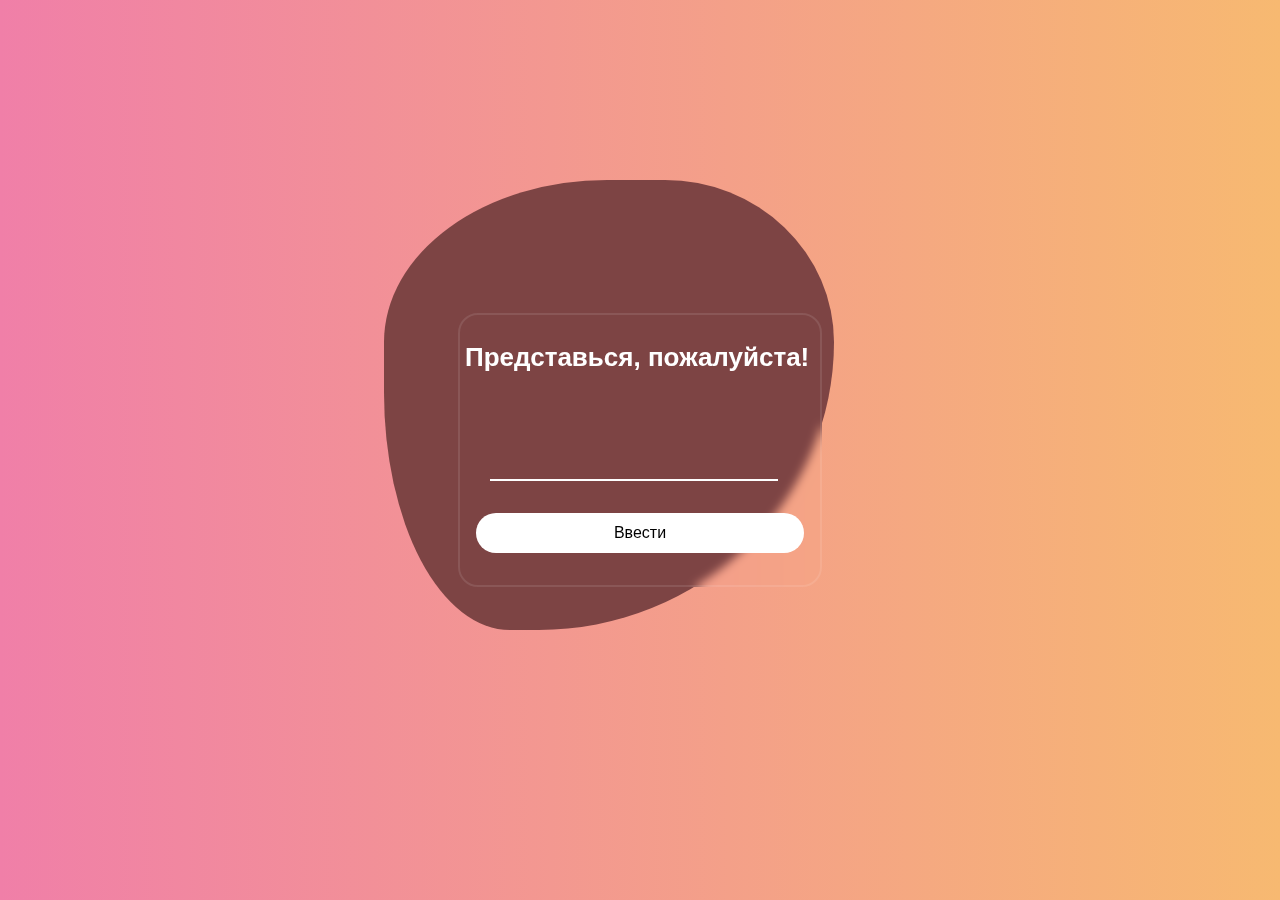
<file: index.html>
<!DOCTYPE html>
<html lang="ru">
<head>
    <meta charset="UTF-8">
    <meta name="viewport" content="width=device-width, initial-scale=1.0">
    <link rel="stylesheet" href="./style.css">
    <title>Introduce</title>
    
</head>
<body>
    <div class=" slider-thumb">
        <section>
            <!-- <img src="free-sticker-hedgehog-4193263.png" alt=""> -->
            <div class="box">
                <form action="">
                    <h2>Представься, пожалуйста!</h2>
                    <div class="input-box">
                        <input type="text">
                    </div>
                    <div class="submit-wrapper">
                        <input class="btn" type="submit" value="Ввести" />
                    </div>
                </form>
            </div>
        </section>
    </div>
  
</body>
<script>
    const form = document.querySelector('form')

    if (form) {
        form.addEventListener('submit', onSubmit)
    }

    function onSubmit (e) {
        e.preventDefault()
        saveUser()
    }

    const input = document.querySelector('input')

    function saveUser() {
        const value = input.value

        if (!value.length) {
            return
        }
        
        localStorage.setItem("userName", value)
        localStorage.setItem("result", 0)

        let users
        const usersStr = localStorage.getItem("users")
        if (!usersStr) {
            users = {}
        } else {
            users = JSON.parse(usersStr)
        }
        const dateISOString = new Date().toISOString()
        users[dateISOString] = {userName: value, result: 0}

        localStorage.setItem("currentUser", dateISOString)
        localStorage.setItem("users", JSON.stringify(users))

        window.location.href = './menu.html'
    }

    function keyDownHandler(e) {
        if (e.code == "Enter") {
            saveUser()
        }
    }
    window.addEventListener('keydown', keyDownHandler)

</script>
</html>
</file>
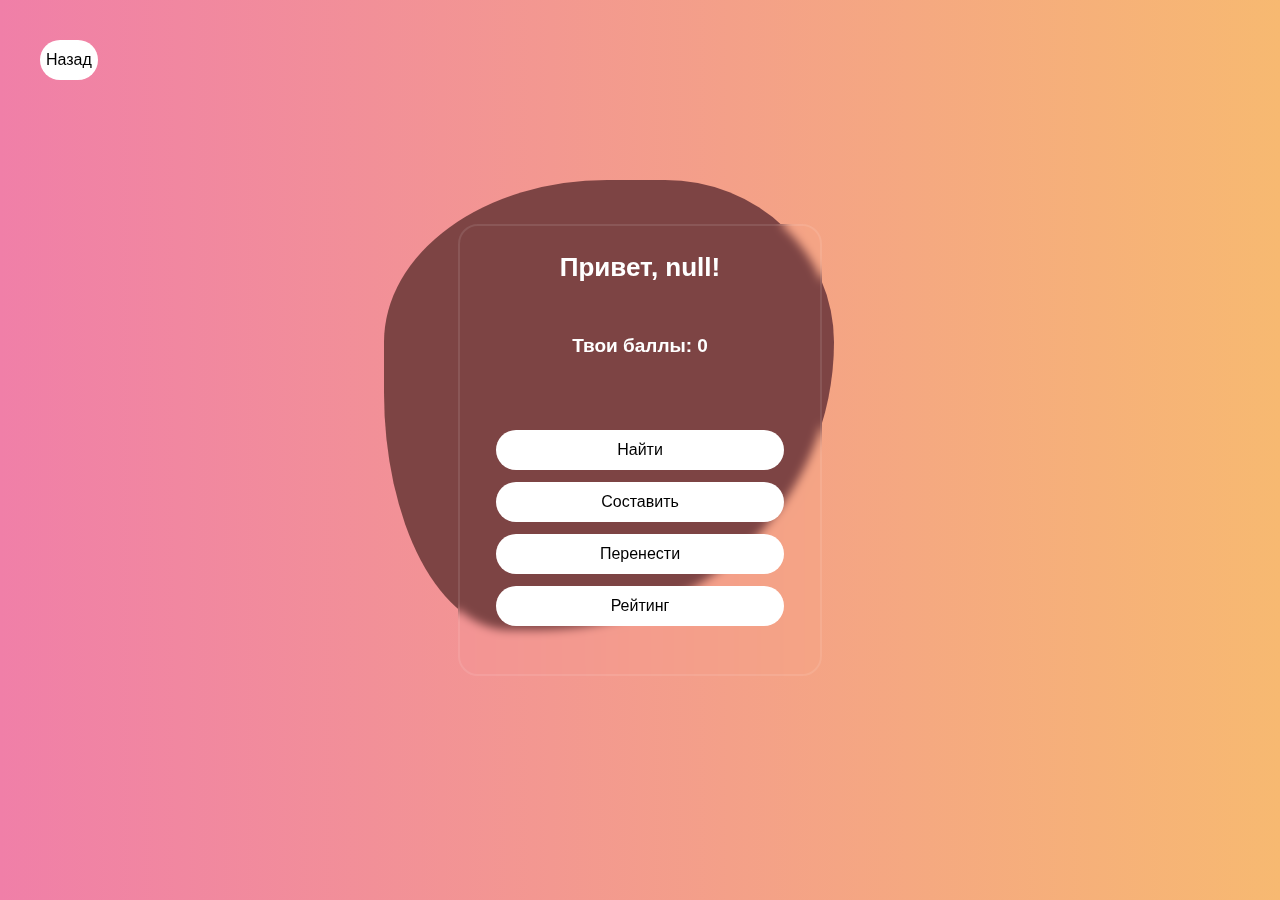
<file: menu.html>
<!DOCTYPE html>
<html lang="ru">
<head>
    <meta charset="UTF-8">
    <meta name="viewport" content="width=device-width, initial-scale=1.0">
    <link rel="stylesheet" href="./style.css">
    <title>Main menu</title>
</head>
<body>
    <div class=" slider-thumb">
        <section>
            <div class="box">
                <div class="menu-wrapper">
                    <h2 id="userNameField"></h2>
                    <h4 id="resultField"></h4>
                    <div class="menu-box">
                        <input class="btn" type="button" onclick="location.href='./games/game1.html'" value="Найти" />
                        <input class="btn" type="button" onclick="location.href='./games/game2.html'" value="Составить" />
                        <input class="btn" type="button" onclick="location.href='./games/game3.html'" value="Перенести" />
                        <input class="btn" type="button" onclick="location.href='./rating.html'" value="Рейтинг" />
                    </div>
                </div>
            </div>
        </section>
    </div>
    <div class="back-wrapper">
        <input class="btn" type="button" onclick="location.href='./index.html'" value="Назад" />
    </div>
</body>
<script>
    const userNameField = document.getElementById("userNameField")      
    const userName = localStorage.getItem("userName")
    userNameField.innerText = `Привет, ${userName}!`
  
    const resultField = document.getElementById("resultField")      
    const result = +localStorage.getItem("result")
    resultField.innerText = `Твои баллы: ${result}`
  
    const currentUser = localStorage.getItem("currentUser")
    const usersStr = localStorage.getItem("users")
    const users = JSON.parse(usersStr)
  
    users[currentUser] = { userName, result }
    localStorage.setItem("users", JSON.stringify(users))
  
  </script>
</html>
</file>
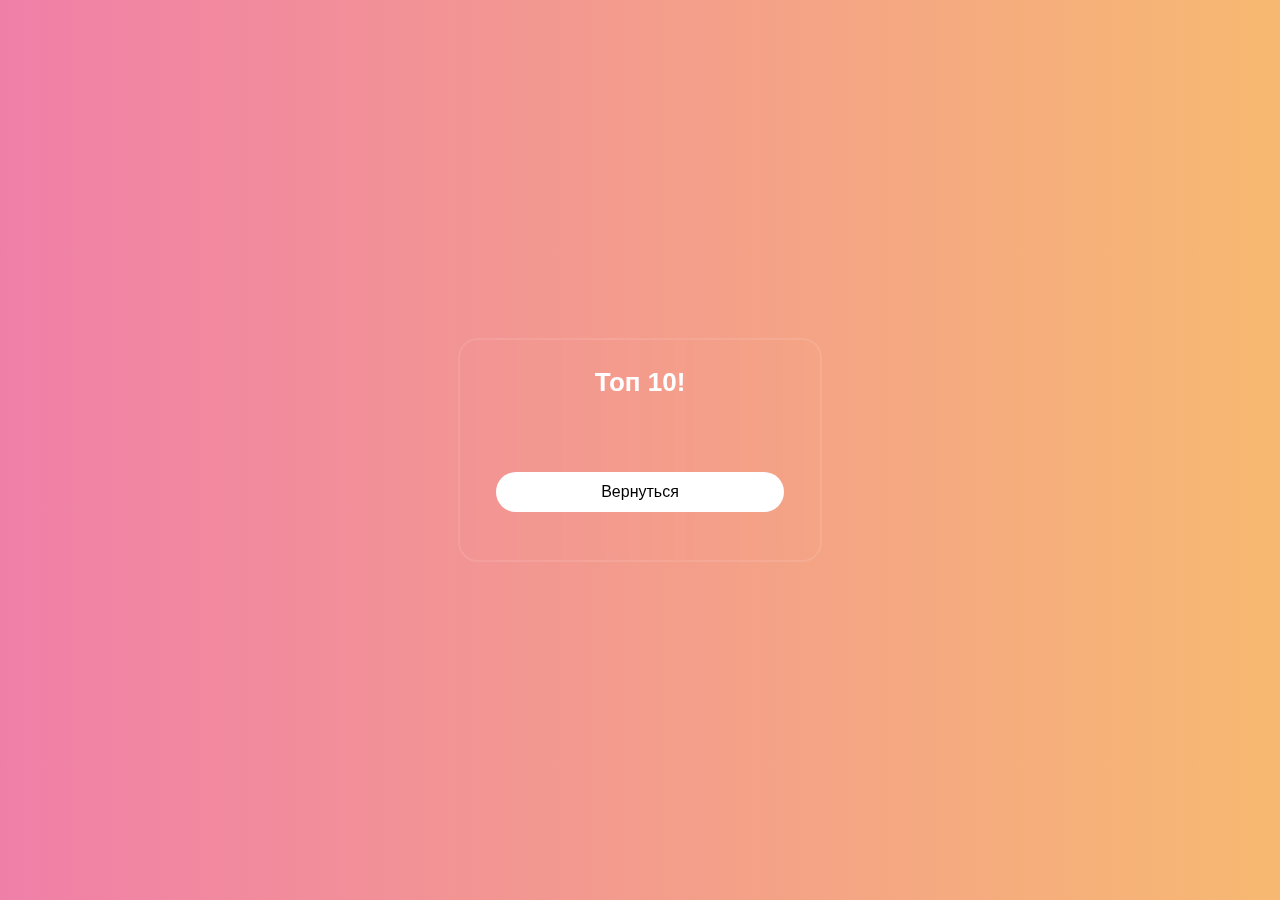
<file: rating.html>
<!DOCTYPE html>
<html lang="ru">
<head>
    <meta charset="UTF-8">
    <meta name="viewport" content="width=device-width, initial-scale=1.0">
    <link rel="stylesheet" href="./style.css">
    <link rel="stylesheet" href="./rating.style.css">
    <title>Main menu</title>
</head>
<body>
    <section class="absolute">
        <div class="rating" id="bestUsers">
        </div>
    </section>
    <section>
        <div class="box">
            <div class="menu-wrapper">
                <h2>Топ 10!</h2>
                <div class="menu-box">
                    <input class="btn" type="button" onclick="location.href='./menu.html'" value="Вернуться" />
                </div>
            </div>
        </div>
    </section>
   
</body>
<script>
     const usersStr = localStorage.getItem("users")
    const usersData = JSON.parse(usersStr)
    const users = Object.values(usersData)
    users.sort((a, b) => b.result - a.result)

    const tableBody = document.getElementById('bestUsers')

    for (let i = 0; i < 10 && i < users.length; i++) {
       const bestItem = document.createElement('div')
       bestItem.classList.add("best")
       tableBody.appendChild(bestItem)

       const userNameCell = document.createElement('span')
       userNameCell.textContent = users[i].userName
       bestItem.appendChild(userNameCell)

       const resultCell = document.createElement('span')
       resultCell.textContent = users[i].result
       bestItem.appendChild(resultCell)        
    }

</script>
</html>
</file>
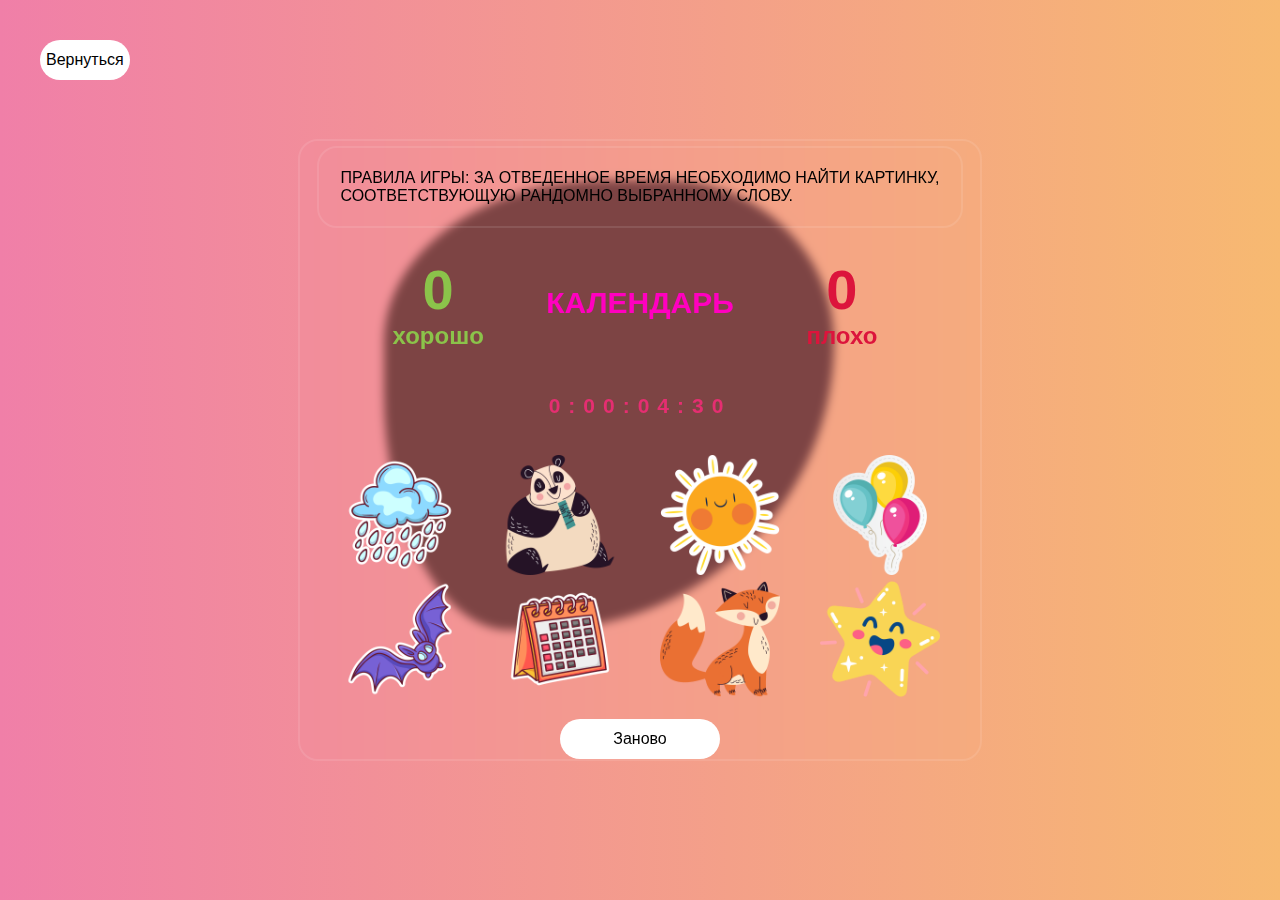
<file: games/game1.html>
<!DOCTYPE html>
<html lang="en">
<head>
    <meta charset="UTF-8">
    <meta name="viewport" content="width=device-width, initial-scale=1.0">
    <link rel="stylesheet" href="../style.css">
    <link rel="stylesheet" href="./game1.style.css">
    <script src="./game1.js" defer></script>
    <title>Найди</title>
</head>
<body>
    <div class=" slider-thumb">
        <section>
            <div class="random-wrapper">
                <div class="random-wrapper" id="my_random_wrapper">
                    Правила игры: За отведенное время необходимо найти картинку, <br>соответствующую рандомно выбранному слову. 
                </div>
                <div class="template-wrapper">
                    
                    <div class="score text-win">
                        <span id="winFrame">0</span>
                        <label>хорошо</label>
                    </div>
                    
                    <div class="template_main"></div>
                    
                    <div class="score text-lose">
                        <span id="loseFrame">0</span>
                        <label>плохо</label>
                    </div>
                </div>

                <div  class="timewatch">
                    <p id="timer">00:00:01</p>
                </div>
                
                <ul id="random-puzzles" class="puzzle-container">
                </ul>

                <div class="restart-wrapper">
                    <input class="btn" type="button" value="Заново" onclick="initGame()" />
                </div>
            </div>
        </section>
    </div>
    <div class="back-wrapper">
        <input class="btn" type="button" onclick="location.href='../menu.html'" value="Вернуться" />
    </div>
</body>
<script>
    localStorage.setItem("gameTime", 500)
    localStorage.setItem("redirect", './game1_2.html')
</script>
</html>
</file>
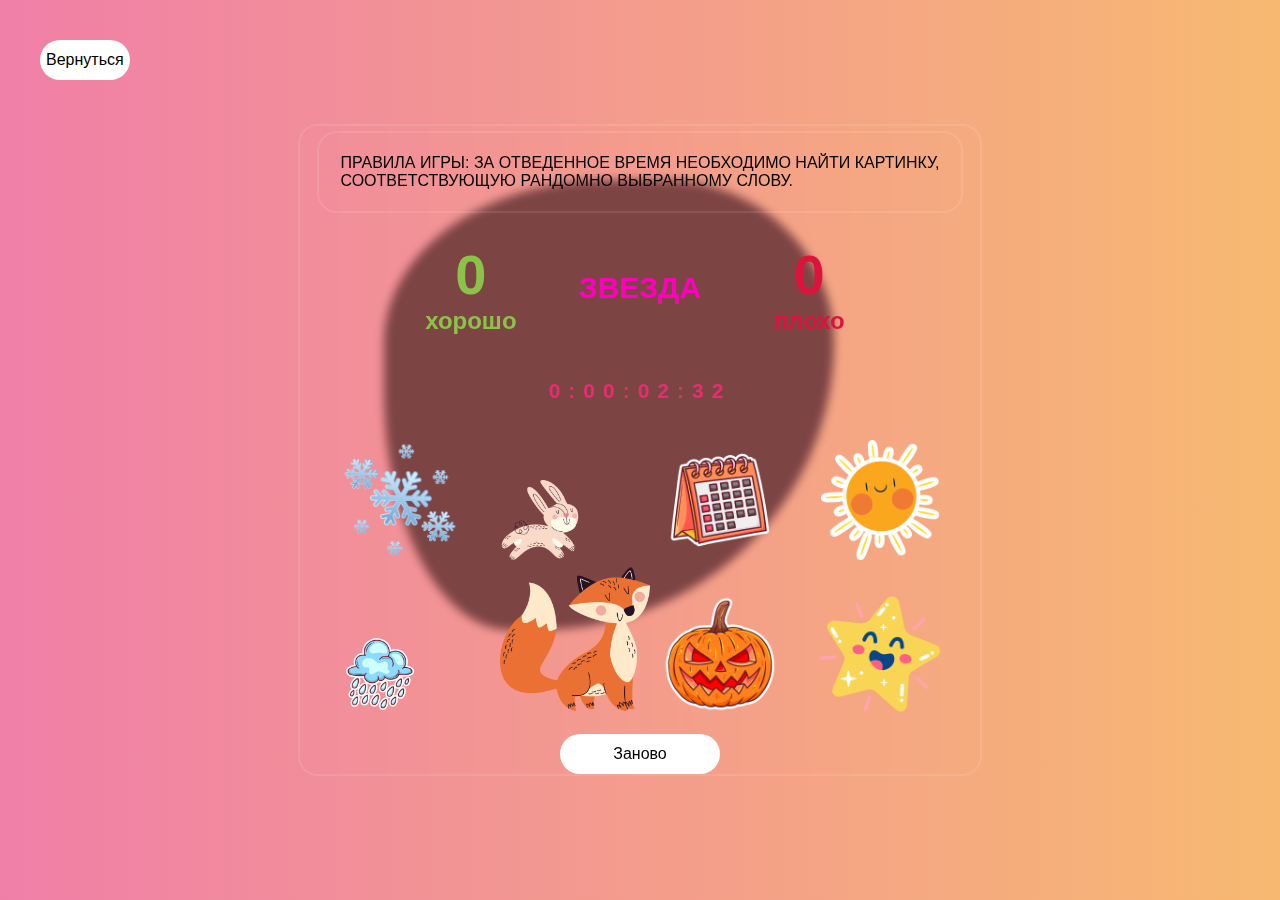
<file: games/game1_2.html>
<!DOCTYPE html>
<html lang="en">
<head>
    <meta charset="UTF-8">
    <meta name="viewport" content="width=device-width, initial-scale=1.0">
    <link rel="stylesheet" href="../style.css">
    <link rel="stylesheet" href="./game1.style.css">
    <script src="./game1.js" defer></script>
    <title>Найди</title>
    <style>
        .rotare{
            transform: rotate(90deg);
        }
        .small{
            width: 80px;
        }
        .big{
            width: 150px;
        }
    </style>
</head>
<body>
    <div class=" slider-thumb">
        <section>
            <div class="random-wrapper">
                <div class="random-wrapper" id="my_random_wrapper">
                    Правила игры: За отведенное время необходимо найти картинку, <br>соответствующую рандомно выбранному слову. 
                </div>
                <div class="template-wrapper">
                    
                    <div class="score text-win">
                        <span id="winFrame">0</span>
                        <label>хорошо</label>
                    </div>
                    
                    <div class="template_main"></div>
                    
                    <div class="score text-lose">
                        <span id="loseFrame">0</span>
                        <label>плохо</label>
                    </div>
                </div>

                <div  class="timewatch">
                    <p id="timer">00:00:01</p>
                </div>
                
                <ul id="random-puzzles" class="puzzle-container">
                </ul>

                <div class="restart-wrapper">
                    <input class="btn" type="button" value="Заново" onclick="initGame()" />
                </div>
            </div>
        </section>
    </div>
    <div class="back-wrapper">
        <input class="btn" type="button" onclick="location.href='../menu.html'" value="Вернуться" />
    </div>
</body>
<script>
   localStorage.setItem("gameTime", 300)
    localStorage.setItem("redirect", '../menu.html')
</script>
</html>
</file>
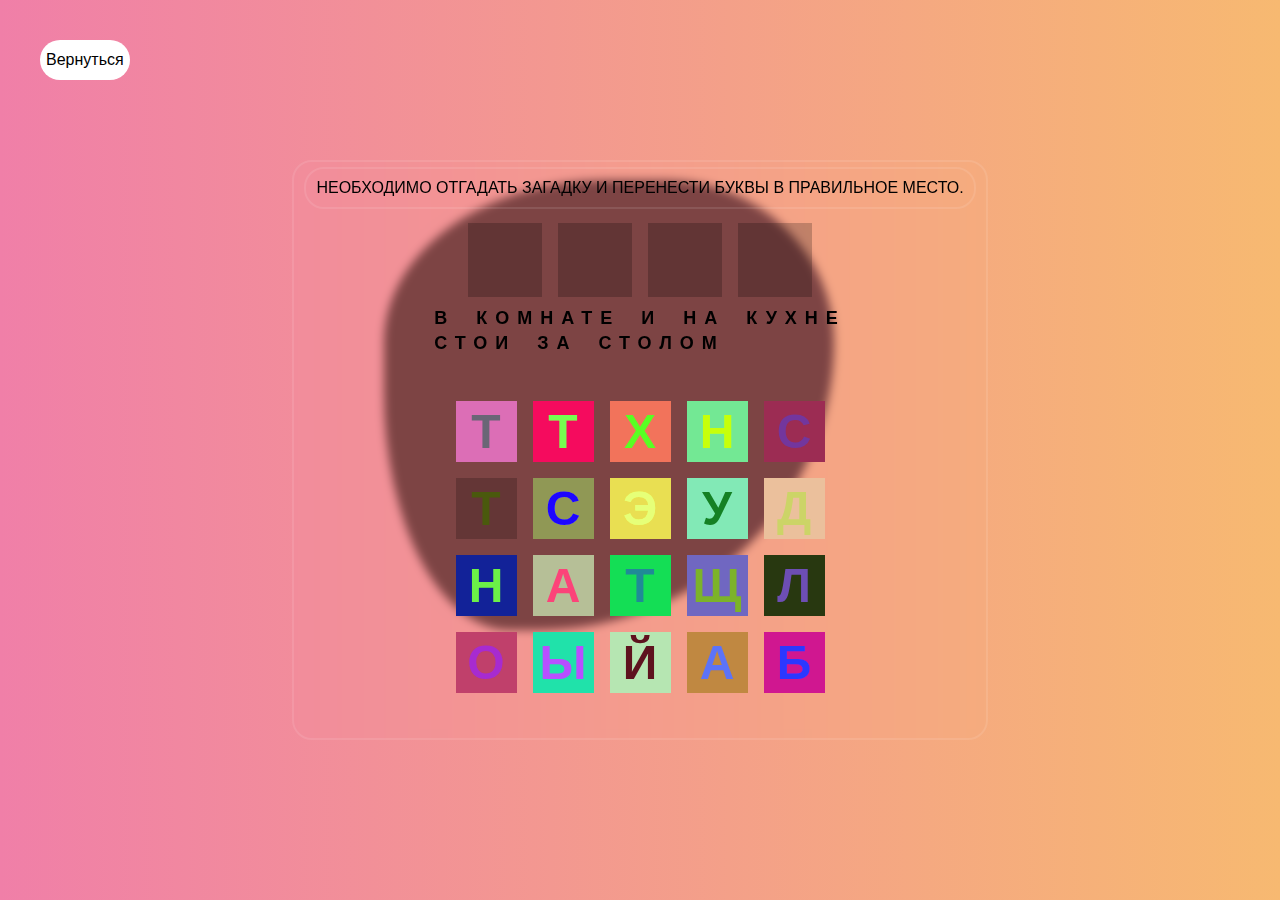
<file: games/game3.html>
<!DOCTYPE html>
<html lang="кг">
<head>
    <meta charset="UTF-8">
    <meta name="viewport" content="width=device-width, initial-scale=1.0">
    <link rel="stylesheet" href="../style.css">
    <link rel="stylesheet" href="./game3.style.css">
    <script src="./game3.js" defer></script>
    <title>Составить</title>
</head>
<body>
    <div class=" slider-thumb">
        <section>
            <div class="random-wrapper">
                <div class="random-wrapper" id="my_random_wrapper">
                    Необходимо отгадать загадку и перенести буквы в правильное место.
                </div>
                <ul class="quiz-letters"></ul>
                <div  class="timewatch">
                    <p id="timer">00:00:01</p>
                </div>
                <ul class="random-letters"></ul>
            </div>
        </section>
    </div>
    <div class="back-wrapper">
        <input class="btn" type="button" onclick="location.href='../menu.html'" value="Вернуться" />
    </div>
</body>
<script>
    words_1 = ["игра", "снег", "вода", "стол", "стул"]
    riddles_1 =[
        "Весёлая, активная,<br> с мячом или ракетками", 
        "Что за явление:<br> белый покров,<br> на земле лежит", 
        "Она есть и в реке,<br> и в озере, и в море", 
        "Обеденный или рабочий,<br> на нем и ужин и дела", 
        "В комнате и на кухне<br> стои за столом"
    ]
    localStorage.setItem('words', JSON.stringify(words_1));
    localStorage.setItem('riddles', JSON.stringify(riddles_1));
    // localStorage.setItem("gameTime", 1500)
    localStorage.setItem("length", 4)
    localStorage.setItem("redirect", './game3_2.html')
</script>
</html>
</file>
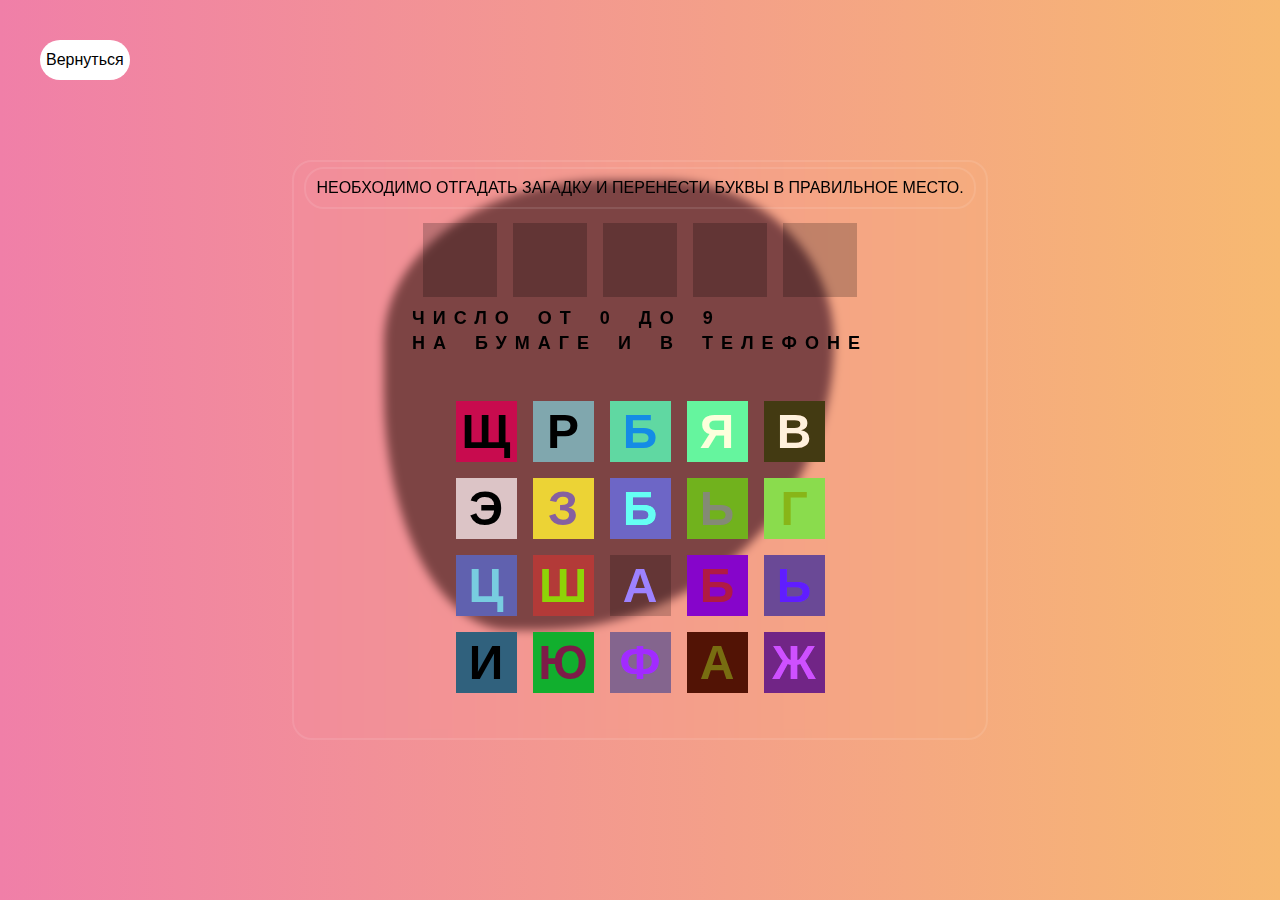
<file: games/game3_2.html>
<!DOCTYPE html>
<html lang="кг">
<head>
    <meta charset="UTF-8">
    <meta name="viewport" content="width=device-width, initial-scale=1.0">
    <link rel="stylesheet" href="../style.css">
    <link rel="stylesheet" href="./game3.style.css">
    <script src="./game3.js" defer></script>
    <title>Составить</title>
</head>
<body>
    <div class=" slider-thumb">
        <section>
            <div class="random-wrapper">
                <div class="random-wrapper" id="my_random_wrapper">
                    Необходимо отгадать загадку и перенести буквы в правильное место.
                </div>
                <ul class="quiz-letters"></ul>
                <div  class="timewatch">
                    <p id="timer">00:00:01</p>
                </div>
                <ul class="random-letters"></ul>
            </div>
        </section>
    </div>
    <div class="back-wrapper">
        <input class="btn" type="button" onclick="location.href='../menu.html'" value="Вернуться" />
    </div>
</body>
<script>
    words_1 = ["дождь", "ягода", "груша", "лимон", "цифра"]
    riddles_1 =[
        "С неба льётся, по окнам стучит", 
        "Красная, сладкая, <br>на кустах растет", 
        "Висит ..., нельзя скушать", 
        "Из чего делают лимонад?", 
        "Число от 0 до 9 <br>на бумаге и в телефоне"
    ]
    localStorage.setItem('words', JSON.stringify(words_1));
    localStorage.setItem('riddles', JSON.stringify(riddles_1));
    // localStorage.setItem("gameTime", 1500)
    localStorage.setItem("length", 5)
    localStorage.setItem("redirect", './game3_3.html')
</script>
</html>
</file>
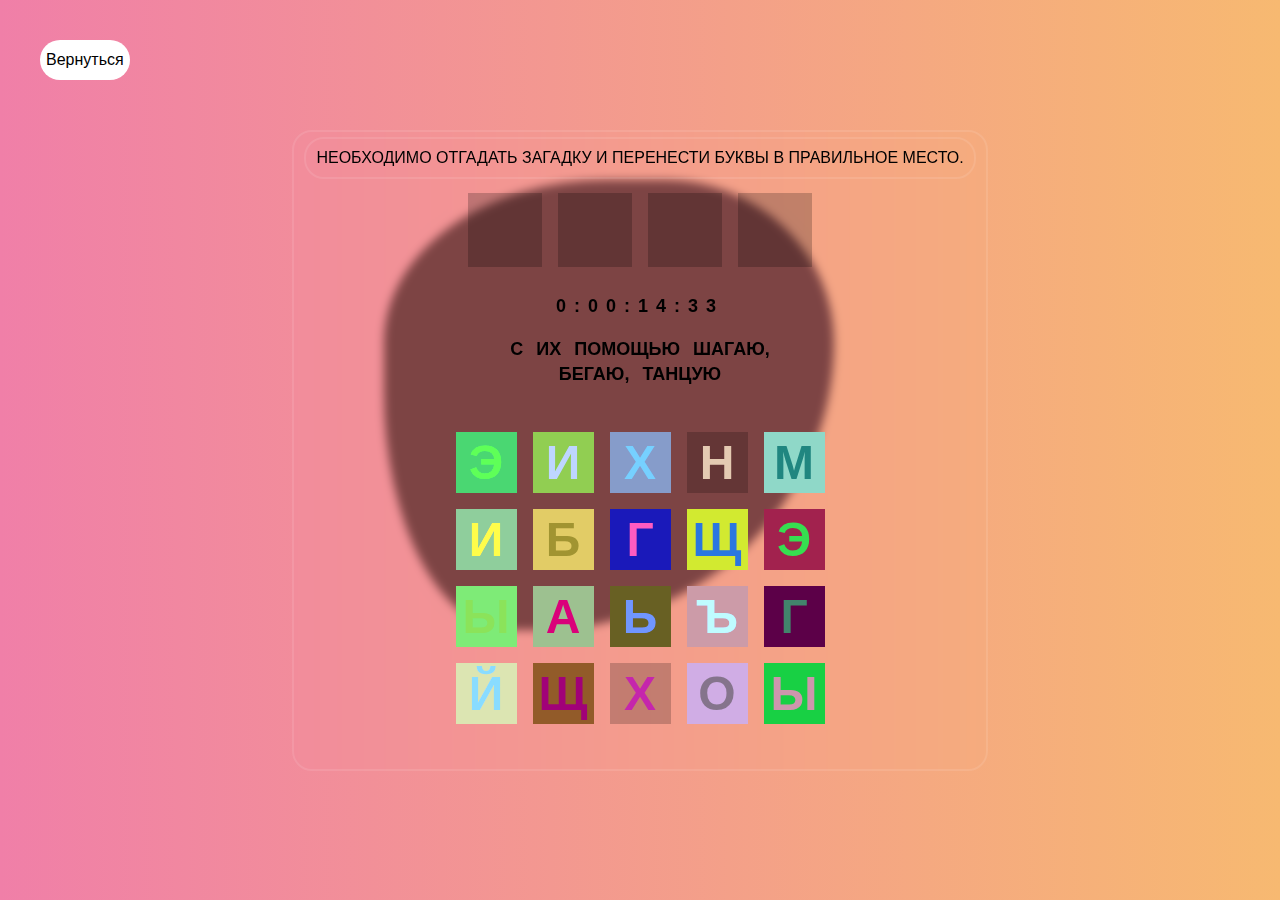
<file: games/game3_3.html>
<!DOCTYPE html>
<html lang="кг">
<head>
    <meta charset="UTF-8">
    <meta name="viewport" content="width=device-width, initial-scale=1.0">
    <link rel="stylesheet" href="../style.css">
    <link rel="stylesheet" href="./game3.style.css">
    <script src="./game3_3.js" defer></script>
    <title>Составить</title>
</head>
<body>
    <div class=" slider-thumb">
        <section>
            <div class="random-wrapper">
                <div class="random-wrapper" id="my_random_wrapper">
                    Необходимо отгадать загадку и перенести буквы в правильное место.
                </div>
                <ul class="quiz-letters"></ul>
                <div  class="timewatch">
                    <p id="timer">00:00:01</p>
                </div>
                <p class="rid"></p>
                <ul class="random-letters"></ul>
            </div>
        </section>
    </div>
    <div class="back-wrapper">
        <input class="btn" type="button" onclick="location.href='../menu.html'" value="Вернуться" />
    </div>
</body>
<script>
    words_1 = ["рука", "ноги", "глаз", "небо", "очки"]
    riddles_1 =[
        "Ей держу, хватаю и пишу", 
        "С их помощью шагаю, <br>бегаю, танцую", 
        "Им вижу мир вокруг", 
        "По голубому полю <br>плывут облака", 
        "На носу сидели, <br>за уши держались"
    ]
    localStorage.setItem('words', JSON.stringify(words_1));
    localStorage.setItem('riddles', JSON.stringify(riddles_1));
    localStorage.setItem("gameTime", 1500)
    localStorage.setItem("length", 4)
    localStorage.setItem("redirect", '../menu.html')
</script>
</html>
</file>
<file: style.css>
body,html {
    margin: 0;
    padding: 0;
    box-sizing: border-box;
    font-family: sans-serif;
}

body {
    background: linear-gradient(90deg,#f07fa8,#f7b971);
  }
  
  .slider-thumb::before {
    position: absolute;
    content: "";
    left: 30%;
    top: 20%;
    width: 450px;
    height: 450px;
    background: #7d4444;
    border-radius: 62% 47% 82% 35% / 45% 45% 80% 66%;
    will-change: border-radius, transform, opacity;
    animation: sliderShape 5s linear infinite;
    display: block;
    z-index: -1;
    -webkit-animation: sliderShape 5s linear infinite;
  }
  @keyframes sliderShape{
    0%,100%{
    border-radius: 42% 58% 70% 30% / 45% 45% 55% 55%;
      transform: translate3d(0,0,0) rotateZ(0.01deg);
    }
    34%{
        border-radius: 70% 30% 46% 54% / 30% 29% 71% 70%;
      transform:  translate3d(0,5px,0) rotateZ(0.01deg);
    }
    50%{
      transform: translate3d(0,0,0) rotateZ(0.01deg);
    }
    67%{
      border-radius: 100% 60% 60% 100% / 100% 100% 60% 60% ;
      transform: translate3d(0,-3px,0) rotateZ(0.01deg);
    }
  }

section {
    display: flex;
    justify-content: center;
    align-items: center;
    height: 100vh;
    width: 100vw;
}

.input-box {
    position: relative;
    width: 80%;
    /* по вертикали | по горизонтали */
    margin: 0px 30px;
    border-bottom: 2px solid #fff;
}

.input-box label {
    position: absolute;
    width: 100%;
    text-align: center;
    font-size: 0.8em;
    color: #fff;
    pointer-events: none;
}

.input-box input {
    width: 100%;
    height: 80px;
    background: transparent;
    border: none;
    outline: none;
    font-size: 24px;
    color: #fff;
    text-align: center;
    text-transform: uppercase; 

    padding: 0 35px 0 5px;
}

.submit-wrapper {
    margin-top: 32px;
    margin-bottom: 32px;
    padding-left: 16px;
    padding-right: 16px;
}

.menu-wrapper {
    display: flex;
    width: 100%;
    flex-direction: column; 
    justify-content: center;
    align-items: center;
}

.menu-box {
    display: flex;
    text-align: center; 
    width: 80%;
    padding-top: 48px;
    padding-bottom: 48px; 
    flex-direction: column; 
    gap: 12px; 
    justify-content: center; 
    align-items: center; 
    text-transform: uppercase; 
}

.back-wrapper{
  position: fixed;
  top: 40px;
  left: 40px;
  padding: 0;
  margin: 0;
}


.box {
    position: relative;
     width: 360px;
    /* background: black; */
    background: transparent;
    border-radius: 20px;

    display: flex;
    justify-content: center;
    align-items: center;

    border: 2px solid rgba(255, 255, 255, 0.1);
    backdrop-filter: blur(5px);
}

h4 {
    font-size: 19px;
    color: #fff;
}
h2 {
    padding: 5px;
    font-size: 26px;
    color: #fff;
}

.btn {
    width: 100%;
    height: 40px;
    background: #fff;
    border: none;
    outline: none;
    border-radius: 40px;
    cursor: pointer;
    font-size: 16px;
    color: #000;
    font-weight: 500;
}

.btn:active {
  transform: scale(0.95);
}

.btn:disabled, .btn[disabled] {
  transform: scale(1);
  cursor: not-allowed;
}


.timewatch {
  color: #e52e71;
  width: 300px;
  
  font-size: 21px;
  
  font-weight: 700; 
  text-transform: uppercase; 
  letter-spacing: 8px;
  
  white-space: nowrap;
}

.timewatch p {
  width: 100%;
  text-align: center;
  padding-left: 0%;
}

.random-wrapper {

  background: transparent;
  border-radius: 20px;

  display: flex;
  flex-direction: column;
  justify-content: center;
  align-items: center;

  border: 2px solid rgba(255, 255, 255, 0.1);
  backdrop-filter: blur(5px);
}
</file>
<file: rating.style.css>
.absolute {
    position: absolute;
    top: 0;
    left: 0;
}

.rating {
    position: relative;
    display: flex; 
    flex-direction: column; 
    width: 100%;
    height: 100%;
}

.best {
    display: flex; 
    width: 100%;
    justify-content: space-between; 
    align-items: center; 
    text-transform: uppercase; 

    font-size: 62px;
    font-weight: 600;
    line-height: 1.1em;
}
</file>
<file: games/game1.style.css>
.random-puzzles {
    grid-template-columns: repeat(4, minmax(0, 1fr)); 
    list-style-type: none;
    user-select: none; 
  }
  
  img{
    width: 120px;         
  }

  #my_random_wrapper{
    margin: 5px 10px;
    text-transform: uppercase;
    padding: 21px;
    gap: 33px;
  }

  .puzzle-container {
    list-style: none;
  }
  
  .puzzle-container li {
    display: flex;
    justify-content: center;
    align-items: center;
    align-content: center;
    margin-right: 10px;
    width: 150px;
    display: inline-block;
  }

  .template_main{
    color: #ff00bf;
    
    font-size: 30px;
    font-weight: 600;
  }


.restart-wrapper {
  width: 60%;
  max-width: 160px;
}

  .template-wrapper {
    display: flex;
    justify-content: center;
    align-items: center;
  }

  .score {
    display: flex;
    flex-direction: column;
    justify-content: center;
    align-items: center;
    width: 216px;
    height: 140px;
    user-select: none;
  }

  .score span {
    font-size: 56px;
    font-weight: 800;
  }

  .score label {
    font-size: 24px;
    font-weight: 600;
  }

  .text-win {
    color: #8bc34a;
  }

  .text-lose {
    color: crimson;
  }
</file>
<file: games/game3.style.css>
.quiz-letters {
    display: grid; 
    grid-template-columns: repeat(5, minmax(0, 1px)); 
    list-style-type: none;
    text-transform: uppercase;
    padding: 1px;
    margin: 0;
  }
  #my_random_wrapper{
    margin: 5px 10px;
    text-transform: uppercase;
    padding: 10px;
  }

  .quiz-letter {
    display: flex;
    align-items: center;
    justify-content: center;

    color: #e52e71;
    opacity: 0.7;

    width: 58px;
    height: 58px;
    font-size: 48px;
    font-weight: 800;
    padding: 8px;
    margin: 8px;
    box-shadow: inset 0px 0px 400px 110px rgba(0, 0, 0, .3);
 }

 .quiz-letter-done {
    display: flex;
    align-items: center;
    justify-content: center;
    color: #fff;
    background: linear-gradient(0deg,#e52e71,#ff8a00);
    width: 58px;
    height: 58px;
    font-size: 48px;
    font-weight: 800;
    padding: 8px;
    margin: 8px;
 }

 .timewatch, .rid {
    color: #e52e71;
    width: 300px;
    font-size: 50px;
    line-height: 25px; 
    font-weight: 700; 
    text-transform: uppercase; 
    word-spacing: 8px;
    white-space: nowrap;
    margin: 0;
    display: flex;
    justify-content: center;
  }
  
  .timewatch p, .rid {
    text-align: center; 
    word-wrap: break-word;
    overflow-wrap: break-word;
  }

.riddle, .rid{
    font-size: 18px;
    color: black;
    font-weight: 800;
    word-wrap: break-word;
    overflow-wrap: break-word;
}

.random-letters {
  display: grid; 
  grid-template-columns: repeat(5, minmax(0, 2fr)); 
  list-style-type: none;
  text-transform: uppercase;
  padding: 21px;
}

.random-letters li {
   display: flex;
   align-items: center;
   justify-content: center;
   
   width: 45px;
   height: 45px;
   font-size: 48px;
   font-weight: 800;
   padding: 8px;
   margin: 8px;
   cursor: grab;
   filter: brightness(1.2);
   box-shadow: inset 0px 0px 400px 110px rgba(0, 0, 0, .2);
}


.random-color-0 {
    color: var(--random-color-0);
    background-color: var(--random-bg-color-0);
 }
.random-color-1 {
   color: var(--random-color-1);
   background-color: var(--random-bg-color-1);
}
.random-color-2 {
    color: var(--random-color-2);
    background-color: var(--random-bg-color-2);
}
.random-color-3 {
    color: var(--random-color-3);
    background-color: var(--random-bg-color-3);
}
.random-color-4 {
    color: var(--random-color-4);
    background-color: var(--random-bg-color-4);
}
.random-color-5 {
    color: var(--random-color-5);
    background-color: var(--random-bg-color-5);
 }
 .random-color-6 {
     color: var(--random-color-6);
     background-color: var(--random-bg-color-6);
 }
 .random-color-7 {
     color: var(--random-color-7);
     background-color: var(--random-bg-color-7);
 }
 .random-color-8 {
     color: var(--random-color-8);
     background-color: var(--random-bg-color-8);
 }
 .random-color-9 {
    color: var(--random-color-9);
    background-color: var(--random-bg-color-9);
}
.random-color-10 {
    color: var(--random-color-10);
    background-color: var(--random-bg-color-10);
}
.random-color-11 {
    color: var(--random-color-11);
    background-color: var(--random-bg-color-11);
 }
 .random-color-12 {
     color: var(--random-color-12);
     background-color: var(--random-bg-color-12);
 }
 .random-color-13 {
     color: var(--random-color-13);
     background-color: var(--random-bg-color-13);
 }
 .random-color-14 {
     color: var(--random-color-14);
     background-color: var(--random-bg-color-14);
 }
 .random-color-15 {
     color: var(--random-color-15);
     background-color: var(--random-bg-color-15);
  }
  .random-color-16 {
      color: var(--random-color-16);
      background-color: var(--random-bg-color-16);
  }
  .random-color-17 {
      color: var(--random-color-17);
      background-color: var(--random-bg-color-17);
  }
  .random-color-18 {
      color: var(--random-color-18);
      background-color: var(--random-bg-color-18);
  }
  
  .random-color-19 {
     color: var(--random-color-19);
     background-color: var(--random-bg-color-19);
 }
 .random-color-20 {
     color: var(--random-color-20);
     background-color: var(--random-bg-color-20);
 }
</file>
